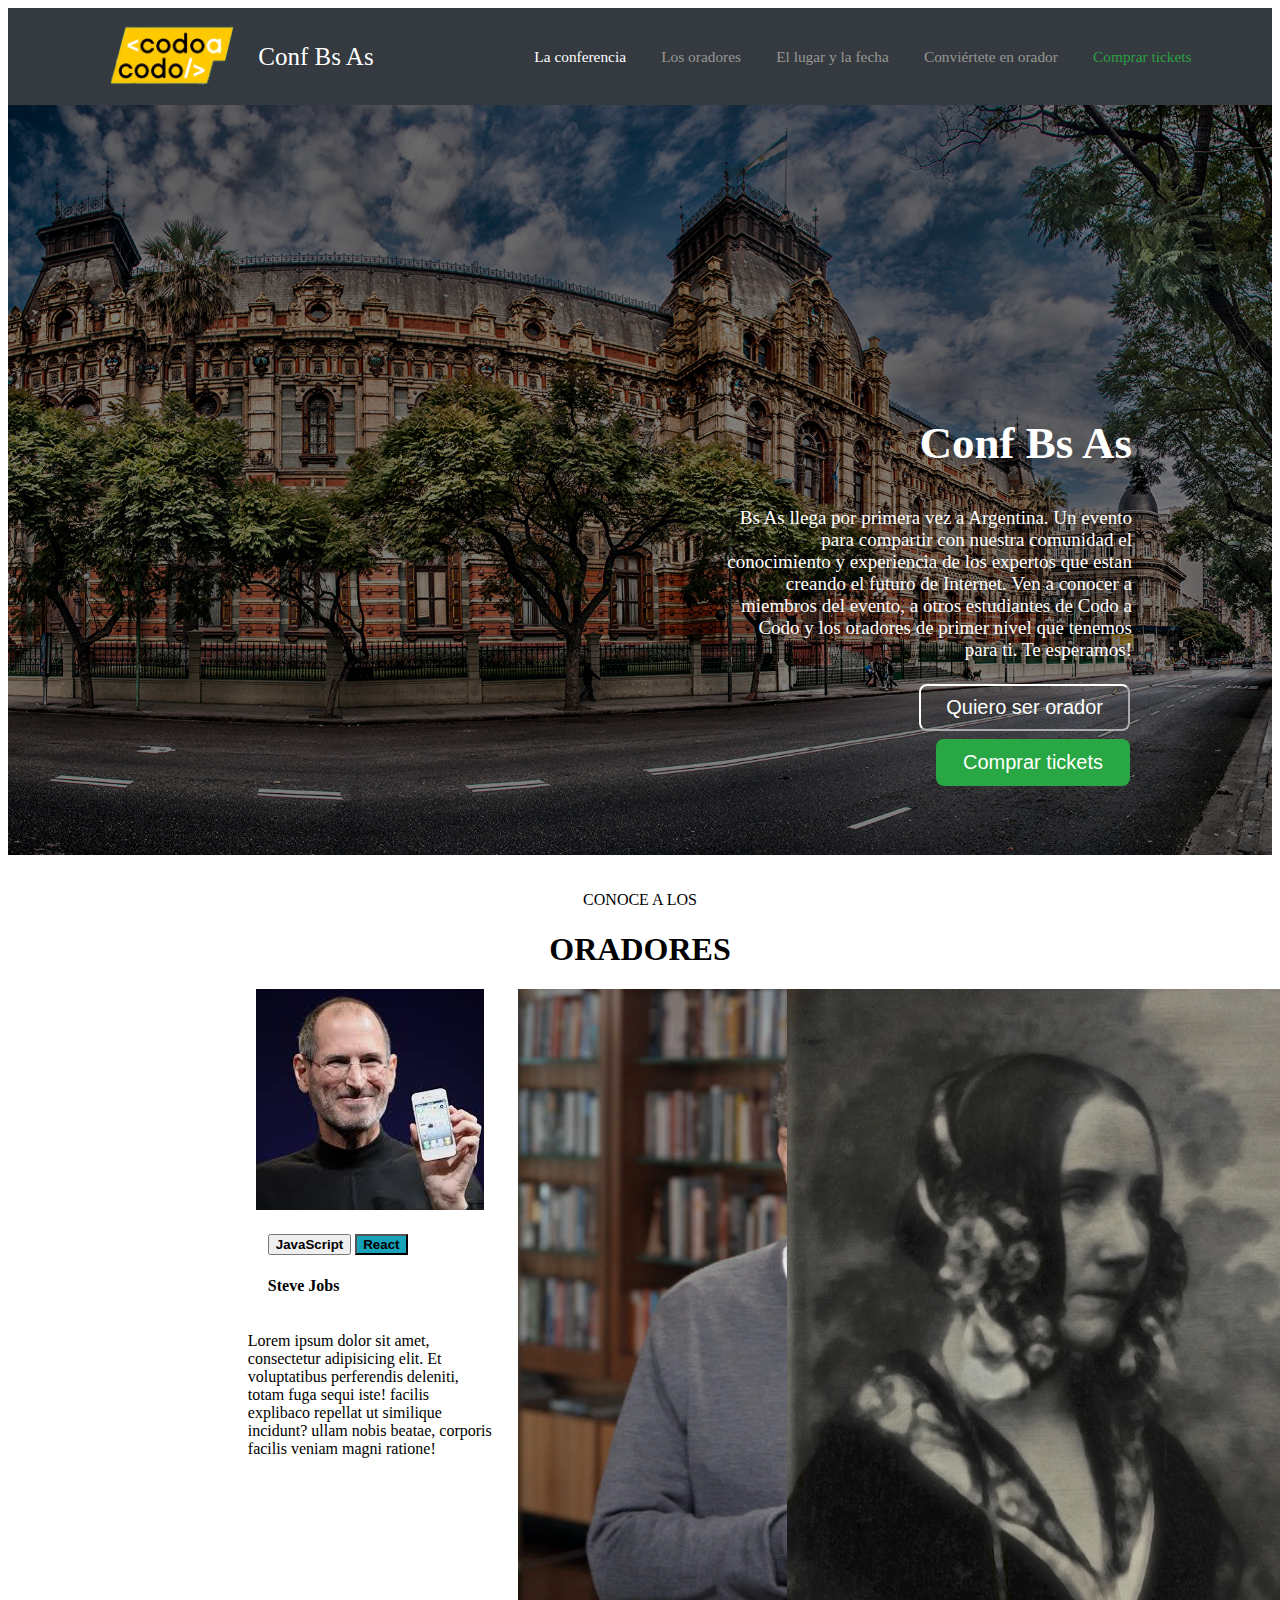
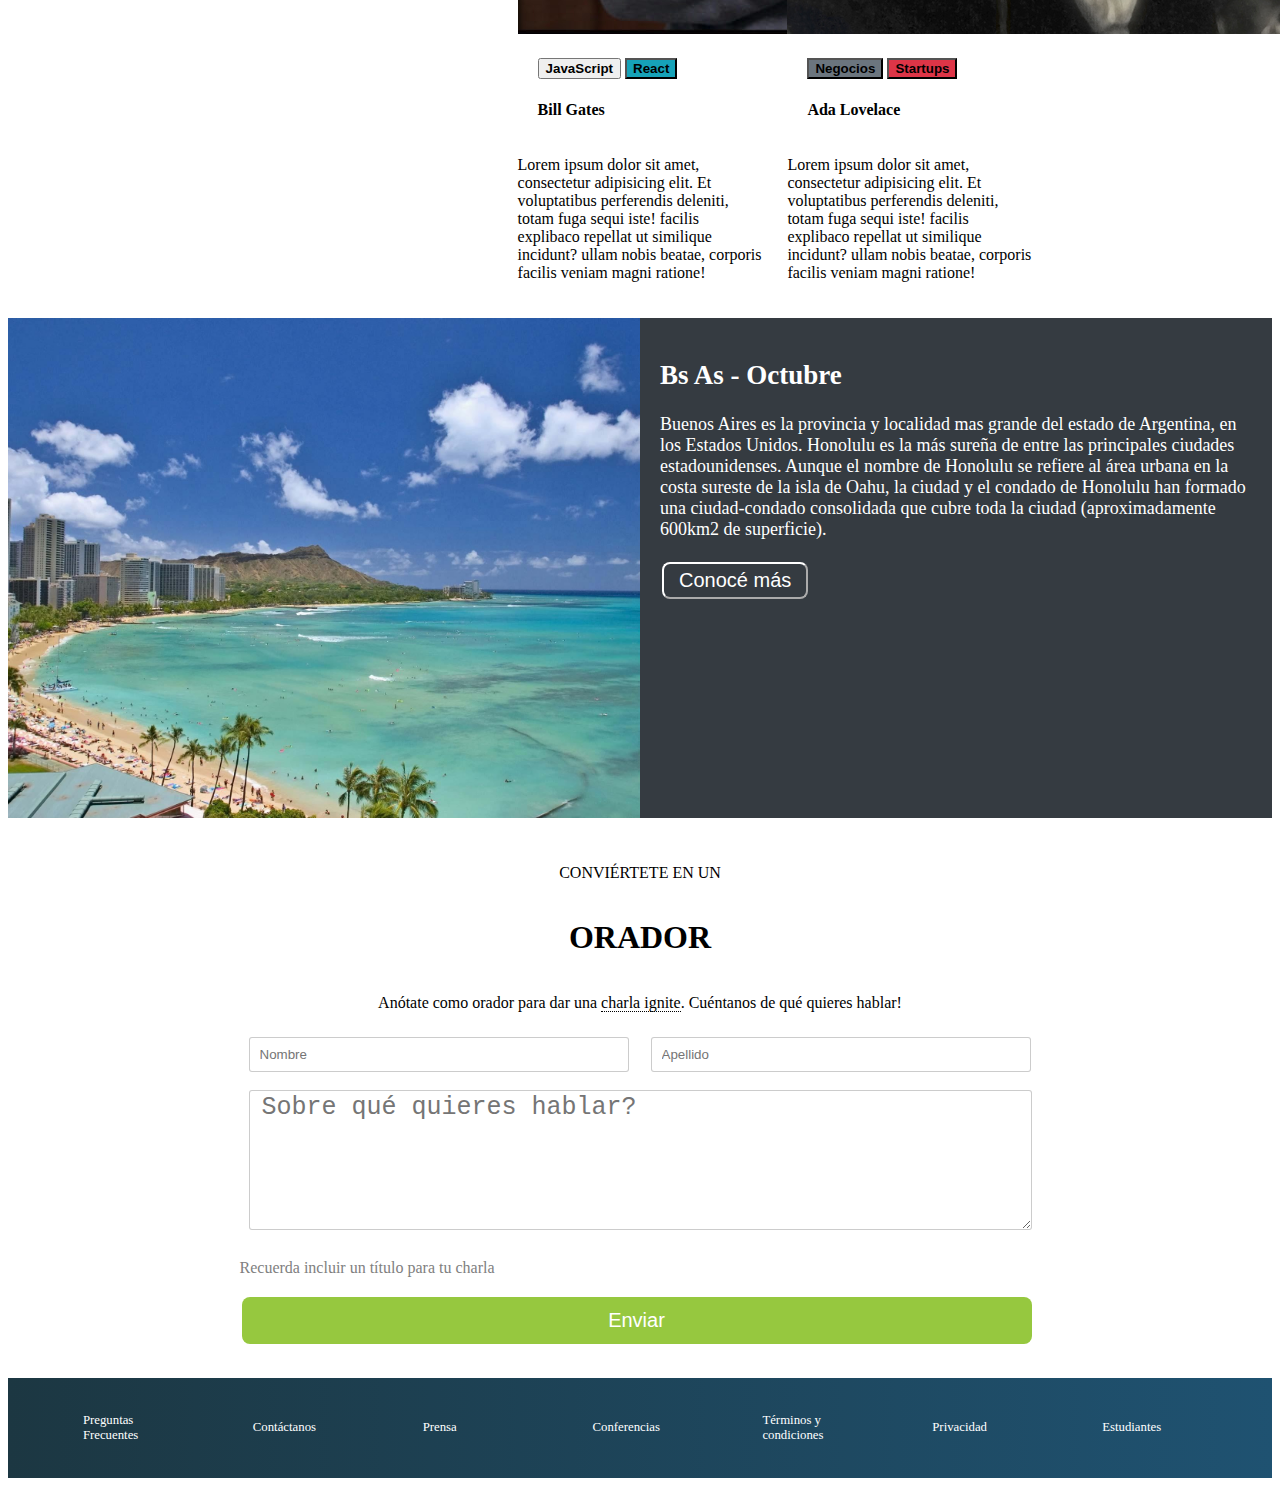
<file: index.html>
<!DOCTYPE html>
<html lang="es">
<head>
    <meta charset="UTF-8">
    <meta http-equiv="X-UA-Compatible" content="IE=edge">
    <meta name="viewport" content="width=device-width, initial-scale=1.0">
    <title>TP Integrador Front</title>
    <link href="https://cdn.jsdelivr.net/npm/bootstrap@5.3.0-alpha3/dist/css/bootstrap.min.css" rel="stylesheet" integrity="sha384-KK94CHFLLe+nY2dmCWGMq91rCGa5gtU4mk92HdvYe+M/SXH301p5ILy+dN9+nJOZ" crossorigin="anonymous">
    <link rel="stylesheet" href="/css/index.css">
</head>
<body>
        <header>
            <div class="logo-container">
                <img src="img/codoacodo.png" class="img1">
                <p id="conf">Conf Bs As</p>
            </div>
            <div class="links-container">
                    <div><a href="#" id="conferencia">La conferencia</a></div>
                    <div><a href="#oradores">Los oradores</a></div>
                    <div><a href="#">El lugar y la fecha</a></div>
                    <div><a href="#formulario">Conviértete en orador</a></div>
                    <div><a href="/compras.html" id="tickets">Comprar tickets</a></div>
            </div>
        </header>
        <div class="img-bg">
            <div class="title-overlay">
                <div>
                <h2>Conf Bs As</h2>
                <p>Bs As llega por primera vez a Argentina. Un evento para compartir con nuestra comunidad el conocimiento y experiencia de los expertos que estan creando el futuro de Internet. Ven a conocer a miembros del evento, a otros estudiantes de Codo a Codo y los oradores de primer nivel que tenemos para ti. Te esperamos!</p>
                </div>
                <div>
                    <button class="boton"><a href="#formulario">Quiero ser orador</a></button>
                   <a href="compras.html"><button class="boton" id="boton-compra">Comprar tickets</button></a>
                </div>
            </div>
        </div>
        <div class="card-container" id="oradores">
            <div>
                <p>CONOCE A LOS</p>
                <h1>ORADORES</h1>
            </div>
            <div class="card-flex">    
                <div class="card">
                        <img src="/img/steve.jpg">
                            <div class="button-title-container">
                                <div class="buttons-container">
                                    <button type="button" class="btn btn-warning btn-sm text-black button-bold">JavaScript</button>
                                    <button type="button" class="btn btn-light btn-sm text-white button-bold button-color">React</button>
                                </div>
                                <div>
                                <h4 class="card-title">Steve Jobs</h4>
                                </div>
                            </div>
                        <div class="card-body">
                            <p class="card-text">Lorem ipsum dolor sit amet, consectetur adipisicing elit. Et voluptatibus perferendis deleniti, totam fuga sequi iste! facilis explibaco repellat ut similique incidunt? ullam nobis beatae, corporis facilis veniam magni ratione!</p>
                        </div>
                </div>

                <div class="card">
                    <img src="/img/bill.jpg">
                        <div class="button-title-container">
                            <div class="buttons-container">
                                <button type="button" class="btn btn-warning btn-sm text-black button-bold">JavaScript</button>
                                <button type="button" class="btn btn-light btn-sm text-white button-bold button-color">React</button>
                            </div>
                            <div>
                            <h4 class="card-title">Bill Gates</h4>
                            </div>
                        </div>
                    <div class="card-body">
                        <p class="card-text">Lorem ipsum dolor sit amet, consectetur adipisicing elit. Et voluptatibus perferendis deleniti, totam fuga sequi iste! facilis explibaco repellat ut similique incidunt? ullam nobis beatae, corporis facilis veniam magni ratione!</p>
                    </div>
                </div>

            <div class="card">
                <img src="/img/ada.jpeg">
                    <div class="button-title-container">
                        <div class="buttons-container">
                            <button type="button" class="btn btn-warning btn-sm text-white button-bold" id="button-color-negocios">Negocios</button>
                            <button type="button" class="btn btn-light btn-sm text-white button-bold" id="button-color-startups">Startups</button>
                        </div>
                        <div>
                        <h4 class="card-title">Ada Lovelace</h4>
                        </div>
                    </div>
                <div class="card-body">
                    <p class="card-text">Lorem ipsum dolor sit amet, consectetur adipisicing elit. Et voluptatibus perferendis deleniti, totam fuga sequi iste! facilis explibaco repellat ut similique incidunt? ullam nobis beatae, corporis facilis veniam magni ratione!</p>
                </div>
            </div>

            </div>
        </div>
        <div class="place-container">
            <img src="/img/honolulu.jpg" class="img-left">
            <div class="img-text">
                <h2>Bs As - Octubre</h2>
                <p>Buenos Aires es la provincia y localidad mas grande del estado de Argentina, en los Estados Unidos. Honolulu es la más sureña de entre las principales ciudades estadounidenses. Aunque el nombre de Honolulu se refiere al área urbana en la costa sureste de la isla de Oahu, la ciudad y el condado de Honolulu han formado una ciudad-condado consolidada que cubre toda la ciudad (aproximadamente 600km2 de superficie).</p>
                <button href="#" class="boton" id="boton-conoce">Conocé más</button>
            </div>
        </div>
        <div class="middle-form">
            <p>CONVIÉRTETE EN UN</p>
            <h1>ORADOR</h1>
            <p>Anótate como orador para dar una <span>charla ignite</span>. Cuéntanos de qué quieres hablar!</p>
            <form id="formulario">
                <input type="text" id="name" name="name"
                placeholder="Nombre" required>
                <input type="text" id="surname" name="surname"
                placeholder="Apellido" required><br>
                <textarea id="comentario" placeholder="Sobre qué quieres hablar?" required></textarea><br>
                <p>Recuerda incluir un título para tu charla</p>
                <button type="submit" value="Enviar" id="boton-enviar" class="boton">Enviar</button>
            </form>
        </div>
        <footer>
            <div class="links-footer">
                <div><a href="#">Preguntas Frecuentes</a></div>
                <div><a href="#">Contáctanos</a></div>
                <div><a href="#">Prensa</a></div>
                <div><a href="#">Conferencias</a></div>
                <div><a href="#">Términos y condiciones</a></div>
                <div><a href="#">Privacidad</a></div>
                <div><a href="#">Estudiantes</a></div>
            </div>
        </footer>


    <script src="https://cdn.jsdelivr.net/npm/bootstrap@5.3.0-alpha3/dist/js/bootstrap.bundle.min.js" integrity="sha384-ENjdO4Dr2bkBIFxQpeoTz1HIcje39Wm4jDKdf19U8gI4ddQ3GYNS7NTKfAdVQSZe" crossorigin="anonymous"></script>
</body>
</html>
</file>
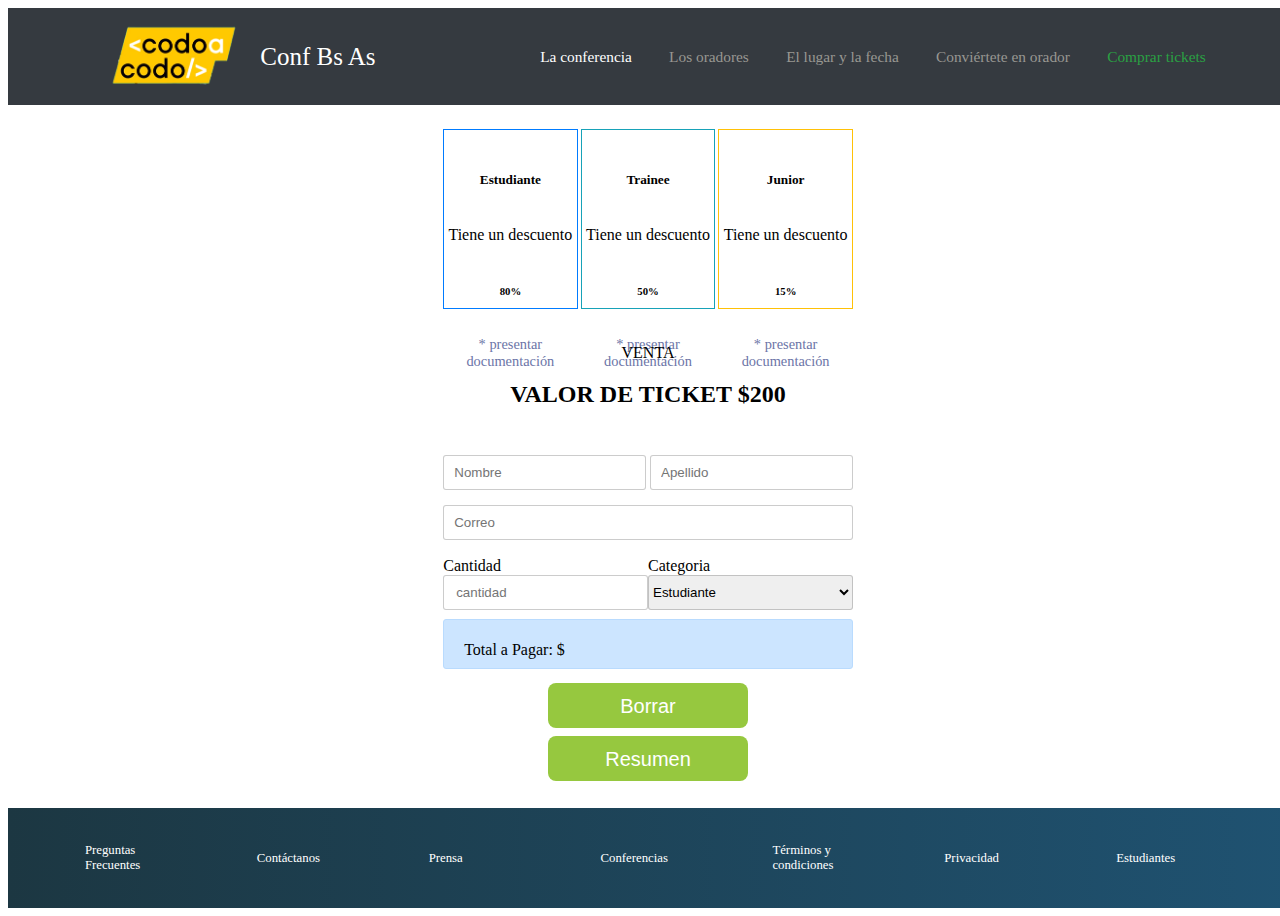
<file: compras.html>
<!DOCTYPE html>
<html lang="es">
<head>
    <meta charset="UTF-8">
    <meta http-equiv="X-UA-Compatible" content="IE=edge">
    <meta name="viewport" content="width=device-width, initial-scale=1.0">
    <title>TP Integrador Front</title>
    <link href="https://cdn.jsdelivr.net/npm/bootstrap@5.3.0-alpha3/dist/css/bootstrap.min.css" rel="stylesheet" integrity="sha384-KK94CHFLLe+nY2dmCWGMq91rCGa5gtU4mk92HdvYe+M/SXH301p5ILy+dN9+nJOZ" crossorigin="anonymous">
    <link rel="stylesheet" href="/css/index.css">
</head>
<body>
    <div class="wrapper">
    
        <header>
            <div class="logo-container">
                <img src="img/codoacodo.png" class="img1">
                <p id="conf">Conf Bs As</p>
            </div>
            <div class="links-container">
                    <div><a href="#" id="conferencia">La conferencia</a></div>
                    <div><a href="index.html#oradores">Los oradores</a></div>
                    <div><a href="#">El lugar y la fecha</a></div>
                    <div><a href="index.html#formulario">Conviértete en orador</a></div>
                    <div><a href="#" id="tickets">Comprar tickets</a></div>
            </div>
        </header>

        <div class="tickets-container">

            <div class="tipo-descuento">
                <div class="box" id="box-estudiante">
                    <h5>Estudiante</h5>
                    <p>Tiene un descuento</p>
                    <h6>80%</h6>
                    <p class="p-style">* presentar documentación</p>
                </div>  
                <div class="box" id="box-trainee">
                    <h5>Trainee</h5>
                    <p>Tiene un descuento</p>
                    <h6>50%</h6>
                    <p class="p-style">* presentar documentación</p>
                </div>
                <div class="box" id="box-junior">
                    <h5>Junior</h5>
                    <p>Tiene un descuento</p>
                    <h6>15%</h6>
                    <p class="p-style">* presentar documentación</p>
                </div>
            </div>

            <div class="valor-ticket-text">
                <p>VENTA</p>
                <h2>VALOR DE TICKET $200</h2>
            </div>

                <form  class="form-compras" action="informar_costo" method="post" id="formulario-compras">
                    <div class="form-nom-ape">
                        <div>
                            <input type="text" id="nombre" name="name"
                            placeholder="Nombre" required>
                            <input type="text" id="apellido" name="surname"
                            placeholder="Apellido" required>
                        </div>
                        <div>
                            <input type="text" id="correo" name="correo"
                            placeholder="Correo" required>
                        </div>
                    </div>
                    <div class="cantCat-container" >
                        <div class="select-container" >
                            <label>Cantidad</label>
                            <input type="text" id="cantidad" name="cantidad"
                            placeholder="cantidad" required>
                        </div>
                        <div class="select-container" >
                            <label for="categoria">Categoria</label>
                            <select name="categoria" id="categoria">
                                <option value="80">Estudiante</option>
                                <option value="50">Trainee</option>
                                <option value="15">Junior</option>
                            </select>
                        </div>
                    </div>
                    
                    <div id="total-pagar">
                        <p id="totalPagar">Total a Pagar: $</p>
                    </div>

                    <div class="button-container">
                        <button type="reset" value="Borrar" id="boton-borrar" class="boton">Borrar</button>
                        <button type="submit" value="Resumen" id="boton-resumen" class="boton">Resumen</button>
                    </div>
                </form>
        </div>





            <footer class="links-footer">
                <div><a href="#">Preguntas Frecuentes</a></div>
                <div><a href="#">Contáctanos</a></div>
                <div><a href="#">Prensa</a></div>
                <div><a href="#">Conferencias</a></div>
                <div><a href="#">Términos y condiciones</a></div>
                <div><a href="#">Privacidad</a></div>
                <div><a href="#">Estudiantes</a></div>
            </footer>
        </div>

    <script src="https://cdn.jsdelivr.net/npm/bootstrap@5.3.0-alpha3/dist/js/bootstrap.bundle.min.js" integrity="sha384-ENjdO4Dr2bkBIFxQpeoTz1HIcje39Wm4jDKdf19U8gI4ddQ3GYNS7NTKfAdVQSZe" crossorigin="anonymous"></script>
    <script src="/js/ticket.js"></script>
</body>
</html>
</file>
<file: css/index.css>
*{
    box-sizing: border-box;
}


.wrapper {
    width: 100vw;
    height: 100vh;
    display: flex;
    flex-direction: column;
    justify-content: space-between;
}

header{
    display: flex;
    background-color: #353a40;
    justify-content: space-around;
}

.logo-container,
.links-container{
    display: flex;
    align-items: center;
}

.links-container{
    width: 52%;
    justify-content: space-between;
    font-size: 1.2vw;
}




/* Compras HTML COMIENZO*/

.tickets-container{
    display: flex;
    flex-direction: column;
    justify-content: space-around;
    text-align: center;
    height: 75%;
}

.tipo-descuento{
    display: flex;
    flex-direction: row;
    justify-content: space-between;
    align-self: center;
    width: 32%;
}

.box{
    display: flex;
    flex-direction: column;
    height: 180px;
    width: 32.8%;
    border: 1px solid;
    background-color: white;
    justify-content: space-around;
    align-items: center;
    padding-top: 20px;
}

#box-estudiante{
    border-color: #007BFF;
}

#box-trainee{
    border-color: #17A2B8;
}

#box-junior{
    border-color: #FFC107;
}

.box h6{
    font-weight: bold;
}

.p-style{
    color: #6C75A7;
    font-size: 0.9rem;
}

.valor-ticket-text{
    flex-direction: column;
    align-self: center;
    width: 32%;
    /* padding-top: 0.2%; */
}

.form-compras{
    display: flex;
    flex-direction: column;
    justify-content: space-between;
    width: 32%;
    height: 50%;
    margin: 0 auto;
}

.form-nom-ape{
    display: flex;
    flex-direction: column;
    justify-content: space-around;
   height: 100px;
}

#nombre,
#apellido{
    width: 49.5%;
    height: 35px;
    border-radius: 3px;
    border: 1px solid rgb(128,128,128,0.4);
}

#cantidad,
#categoria{
    width: 100%;
    height: 35px;
    border-radius: 3px;
    border: 1px solid rgb(128,128,128,0.4);
}

#correo{
    width: 100%;
    height: 35px;
    margin: 10;
    border-radius: 3px;
    border: 1px solid rgb(128,128,128,0.4);
}

#nombre,
#apellido,
#correo,
#cantidad::placeholder{
    padding-left: 10px;
}

.cantCat-container{
    display: flex;
    flex-direction: row;
    width: 100%;
}

.select-container {
    display: flex;
    flex-direction: column;
    width: 100%;
    text-align: left;
}




#total-pagar{
    display: flex;
    flex-direction: column;
    align-items: start;
    justify-content: center;
    margin: 0 auto;
    width: 100%;
    height: 50px;
    border-radius: 3px;
    border: 1px solid #b9dbfe;
    background-color: #cce5ff;
}

#total-pagar p{
    color: black;
    padding-left: 20px;
    padding-top: 12px;
}



#boton-borrar,
#boton-resumen{
    background-color: #96c83f;
    width: 48.9%;
    height: 45px;
    border-color: transparent;

}


/* Compras HTML FIN */


.img1{
    width: 170px;
}

#conf{
    color: white;
    font-size: 25px;
}

#conferencia{
    color: white;
}

#tickets{
    color: #2aa143;
}

a{
    text-decoration: none;
    color: white;
}

.links-container div a{
    color: #989792;
}

.img-bg{
    color: white;
    height: 750px;
    background-image: linear-gradient(rgba(0,0,0,50%),rgba(0,0,0,50%)),url("/img/ba1.jpg");
    background-position-y: 70%;
    background-size: cover;
}

.title-overlay{
    /* background-color: rgba(0, 0, 0, 0.6); */
    text-align: right;
    font-size: 19px;
    width: 35%;
    border-radius: 3%;
    position: absolute;
    right: 10%;
    top: 40%;
    padding: 20px;
}

.img-bg .title-overlay div h2{
    font-size: 45px;
    text-align: right;
}

.boton{
    color: white;
    padding: 10px 25px;
    text-align: center;
    text-decoration: none;
    font-size: 20px;
    margin: 4px 2px;
    border-radius: 8px;
    background-color: transparent;
    border-color: white;
}

#boton-compra{
    background-color: #29a744;
    border-color: transparent;
}
.card-container{
    display: flex;
    width: 100%;
    flex-direction: column;
    align-items: center;
    text-align: center;
    background-color: white;
    padding: 20px;
}

.card-flex{
    display: flex;
    width: 100%;
    justify-content: center;
    gap: 25px;
}

.card{
    width: 20%;
}

.button-title-container{
    display: flex;
    flex-direction: column;
    align-items: flex-start;
    padding: 20px 0 0 20px;
}

.buttons-container{
    border-radius: 5px;
}

.card-body{
    text-align: start;
}

.button-color{
    background-color: #16a2b8;
}

.button-bold{
    font-weight: bold;
}

#button-color-negocios{
    background-color: #6b757e;
}

#button-color-startups{
    background-color: #dd3547;
}

.place-container{
    display: flex;
}

.img-left{
    width: 50%;
    height: 500px;
    object-fit: cover;
}

.img-text{
    color: white;
    padding: 20px;
    width: 50%;
    background-color: #353b41;
    font-size: 18px;
}

#boton-conoce{
    padding: 5px 15px;
}

.middle-form{
    display: flex;
    width: 100%;
    height: auto;
    padding: 30px;
    background-color: #ffffff;
    flex-direction: column;
    align-items: center;
}

.middle-form p span{
    border-bottom: dotted;
    border-width: 1.9px;
}

form p{
    color: rgb(128,128,128);
}

#name,
#surname,
#comentario{
    width: 380px;
    height: 35px;
    border-radius: 3px;
    margin: 9px;
    border: 1px solid rgb(128,128,128,0.4);
}

#name,
#surname,
#comentario::placeholder{
    padding-left: 10px;
}

#comentario{
    width: 783px;
    min-height: 140px;
    max-height: 300px;
}

#comentario::placeholder{
    font-size: 25px;
}

#boton-enviar{
    background-color: #96c83f;
    width: 790px;
    /* height: 120px; */
    border-color: transparent;
    align-items: right;
}











footer{
    display: flex;
    background: linear-gradient(to right,rgba(28,55,66,255),rgba(31,82,113,255));
    height: 100px;
}

.links-footer{
    display: flex;
    width: 100%;
    align-items: center;
    justify-content: space-evenly;
    font-size: 1vw;
}

.links-footer div{
    width: 95px;
}
</file>
